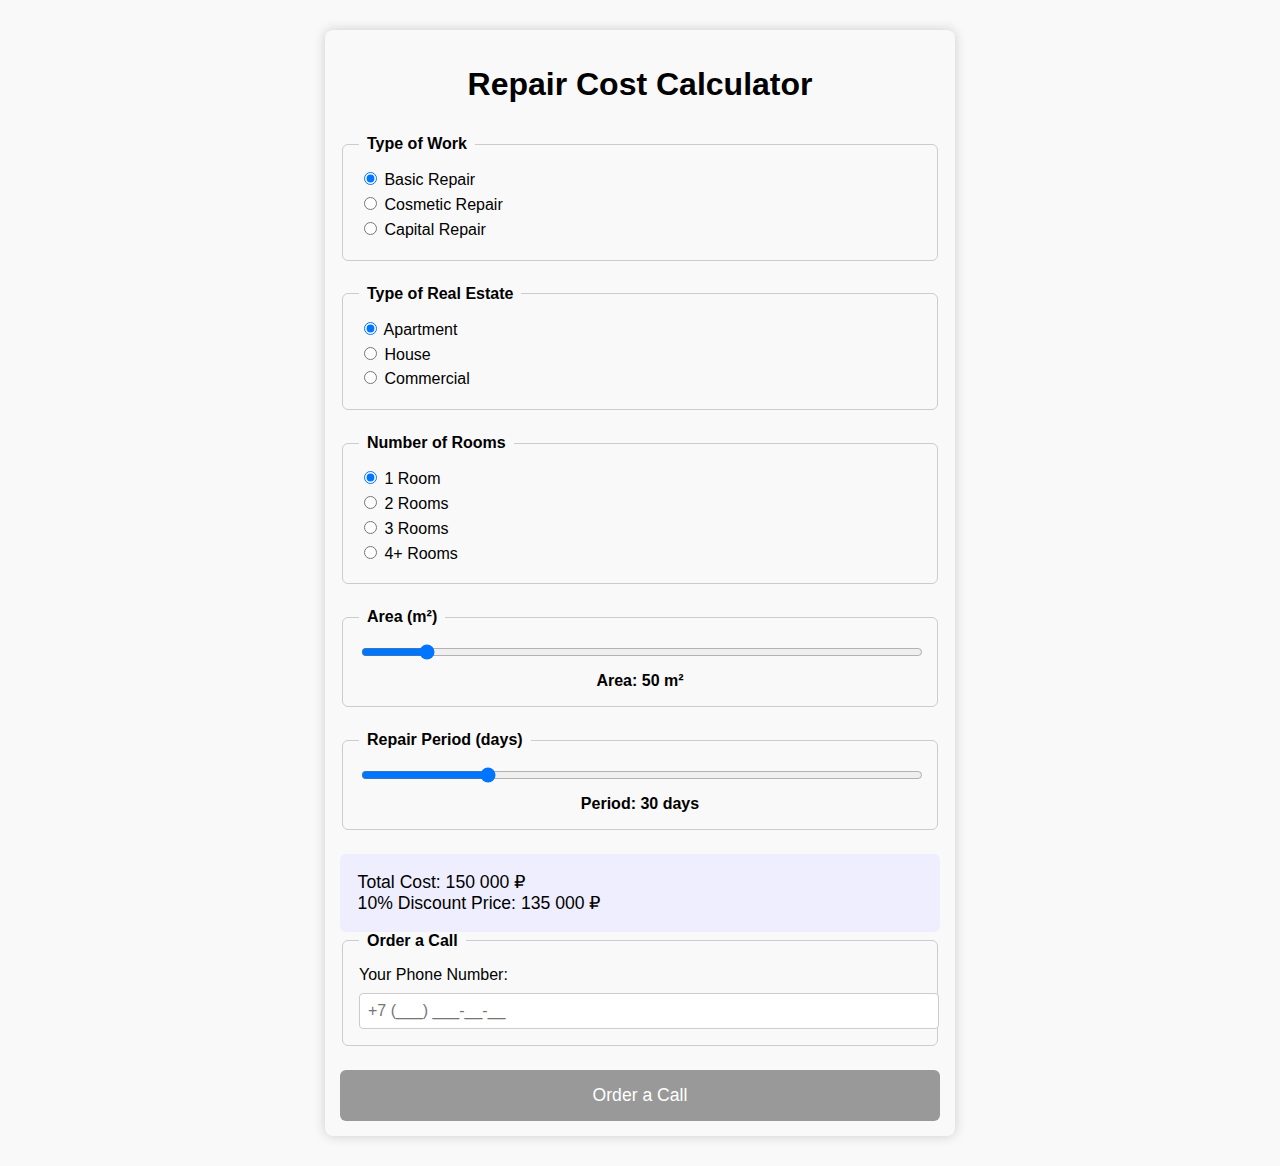
<file: мифтахова калькулятор const/index.html>
<!DOCTYPE html>
<html lang="en">
<head>
<meta charset="UTF-8" />
<meta name="viewport" content="width=device-width, initial-scale=1" />
<title>Repair Cost Calculator</title>
<style>
  body {
    font-family: Arial, sans-serif;
    max-width: 600px;
    margin: 30px auto;
    padding: 15px;
    background: #f9f9f9;
    border-radius: 8px;
    box-shadow: 0 0 12px #ccc;
  }
  h1 {
    text-align: center;
    margin-bottom: 1em;
  }
  fieldset {
    margin-bottom: 1.5em;
    border: 1px solid #ccc;
    padding: 1em;
    border-radius: 6px;
  }
  legend {
    font-weight: bold;
    padding: 0 8px;
  }
  label {
    display: block;
    margin-bottom: 0.3em;
    cursor: pointer;
  }
  input[type=range] {
    width: 100%;
  }
  .output {
    font-weight: bold;
    margin-top: 0.5em;
    text-align: center;
  }
  .result {
    background: #eef;
    padding: 1em;
    border-radius: 6px;
    margin-top: 1em;
    font-size: 1.1em;
  }
  button {
    width: 100%;
    padding: 0.85em;
    font-size: 1.1em;
    border: none;
    border-radius: 6px;
    background-color: #0066cc;
    color: white;
    cursor: pointer;
  }
  button:disabled {
    background-color: #999;
    cursor: not-allowed;
  }
  input[type="tel"] {
    width: 100%;
    padding: 0.5em;
    font-size: 1em;
    margin-top: 0.3em;
    border-radius: 4px;
    border: 1px solid #ccc;
  }
</style>
</head>
<body>

<h1>Repair Cost Calculator</h1>

<form id="repairForm">

  <!-- Type of work -->
  <fieldset>
    <legend>Type of Work</legend>
    <label><input type="radio" name="workType" value="basic" data-cost="3000" checked /> Basic Repair</label>
    <label><input type="radio" name="workType" value="cosmetic" data-cost="4500" /> Cosmetic Repair</label>
    <label><input type="radio" name="workType" value="capital" data-cost="7000" /> Capital Repair</label>
  </fieldset>

  <!-- Type of Real Estate -->
  <fieldset>
    <legend>Type of Real Estate</legend>
    <label><input type="radio" name="estateType" value="apartment" data-multiplier="1" checked /> Apartment</label>
    <label><input type="radio" name="estateType" value="house" data-multiplier="1.3" /> House</label>
    <label><input type="radio" name="estateType" value="commercial" data-multiplier="1.5" /> Commercial</label>
  </fieldset>

  <!-- Number of Rooms -->
  <fieldset>
    <legend>Number of Rooms</legend>
    <label><input type="radio" name="rooms" value="1" data-multiplier="1" checked /> 1 Room</label>
    <label><input type="radio" name="rooms" value="2" data-multiplier="1.2" /> 2 Rooms</label>
    <label><input type="radio" name="rooms" value="3" data-multiplier="1.4" /> 3 Rooms</label>
    <label><input type="radio" name="rooms" value="4plus" data-multiplier="1.6" /> 4+ Rooms</label>
  </fieldset>

  <!-- Area in m2 -->
  <fieldset>
    <legend>Area (m²)</legend>
    <input type="range" id="area" name="area" min="20" max="300" step="1" value="50" />
    <div class="output">Area: <span id="areaValue">50</span> m²</div>
  </fieldset>

  <!-- Repair period -->
  <fieldset>
    <legend>Repair Period (days)</legend>
    <input type="range" id="period" name="period" min="5" max="120" step="1" value="30" />
    <div class="output">Period: <span id="periodValue">30</span> days</div>
  </fieldset>

  <!-- Results -->
  <div class="result" id="results">
    <div>Total Cost: <span id="totalCost">0</span> ₽</div>
    <div>10% Discount Price: <span id="discountCost">0</span> ₽</div>
  </div>

  <!-- Phone number & order button -->
  <fieldset>
    <legend>Order a Call</legend>
    <label for="phone">Your Phone Number:</label>
    <input type="tel" id="phone" name="phone" placeholder="+7 (___) ___-__-__" pattern="^\+7\s?\(?\d{3}\)?\s?\d{3}[- ]?\d{2}[- ]?\d{2}$" required />
  </fieldset>

  <button type="submit" id="orderBtn" disabled>Order a Call</button>
</form>

<script>
  const form = document.getElementById('repairForm');
  const areaSlider = document.getElementById('area');
  const periodSlider = document.getElementById('period');
  const areaValue = document.getElementById('areaValue');
  const periodValue = document.getElementById('periodValue');
  const totalCostEl = document.getElementById('totalCost');
  const discountCostEl = document.getElementById('discountCost');
  const phoneInput = document.getElementById('phone');
  const orderBtn = document.getElementById('orderBtn');

  // Update displayed slider values
  areaSlider.addEventListener('input', () => {
    areaValue.textContent = areaSlider.value;
    calculateCost();
  });
  periodSlider.addEventListener('input', () => {
    periodValue.textContent = periodSlider.value;
    calculateCost();
  });

  // Enable order button only if phone is valid
  phoneInput.addEventListener('input', () => {
    orderBtn.disabled = !phoneInput.checkValidity();
  });

  // Recalculate cost on changes in radio buttons
  form.querySelectorAll('input[type=radio]').forEach(radio => {
    radio.addEventListener('change', calculateCost);
  });

  // Core calculation function
  function calculateCost() {
    // Get selected type of work base cost
    const workType = form.elements['workType'];
    const selectedWork = [...workType].find(r => r.checked);
    const baseCost = Number(selectedWork.dataset.cost);

    // Get real estate multiplier
    const estateType = form.elements['estateType'];
    const selectedEstate = [...estateType].find(r => r.checked);
    const estateMultiplier = Number(selectedEstate.dataset.multiplier);

    // Get rooms multiplier
    const rooms = form.elements['rooms'];
    const selectedRooms = [...rooms].find(r => r.checked);
    const roomsMultiplier = Number(selectedRooms.dataset.multiplier);

    // Area in m2
    const area = Number(areaSlider.value);

    // Repair period (for info only, not affecting cost)
    const period = Number(periodSlider.value);

    // Calculate total cost:
    // Formula: baseCost * estateMultiplier * roomsMultiplier * area
    const totalCost = baseCost * estateMultiplier * roomsMultiplier * area;

    // Calculate 10% discount price
    const discountCost = totalCost * 0.9;

    // Display results rounded to integer rubles
    totalCostEl.textContent = totalCost.toFixed(0).replace(/\B(?=(\d{3})+(?!\d))/g, " ");
    discountCostEl.textContent = discountCost.toFixed(0).replace(/\B(?=(\d{3})+(?!\d))/g, " ");
  }

  // Initial calculation
  calculateCost();

  // Form submission handler
  form.addEventListener('submit', e => {
    e.preventDefault();
    if (!phoneInput.checkValidity()) {
      alert('Please enter a valid phone number in the format +7 (xxx) xxx-xx-xx');
      phoneInput.focus();
      return;
    }
    alert(`Thank you! Your call order has been received.\nWe will contact you at ${phoneInput.value}.`);
    form.reset();
    areaValue.textContent = areaSlider.value = 50;
    periodValue.textContent = periodSlider.value = 30;
    totalCostEl.textContent = '0';
    discountCostEl.textContent = '0';
    orderBtn.disabled = true;
    calculateCost();
  });
</script>

</body>
</html>
</file>
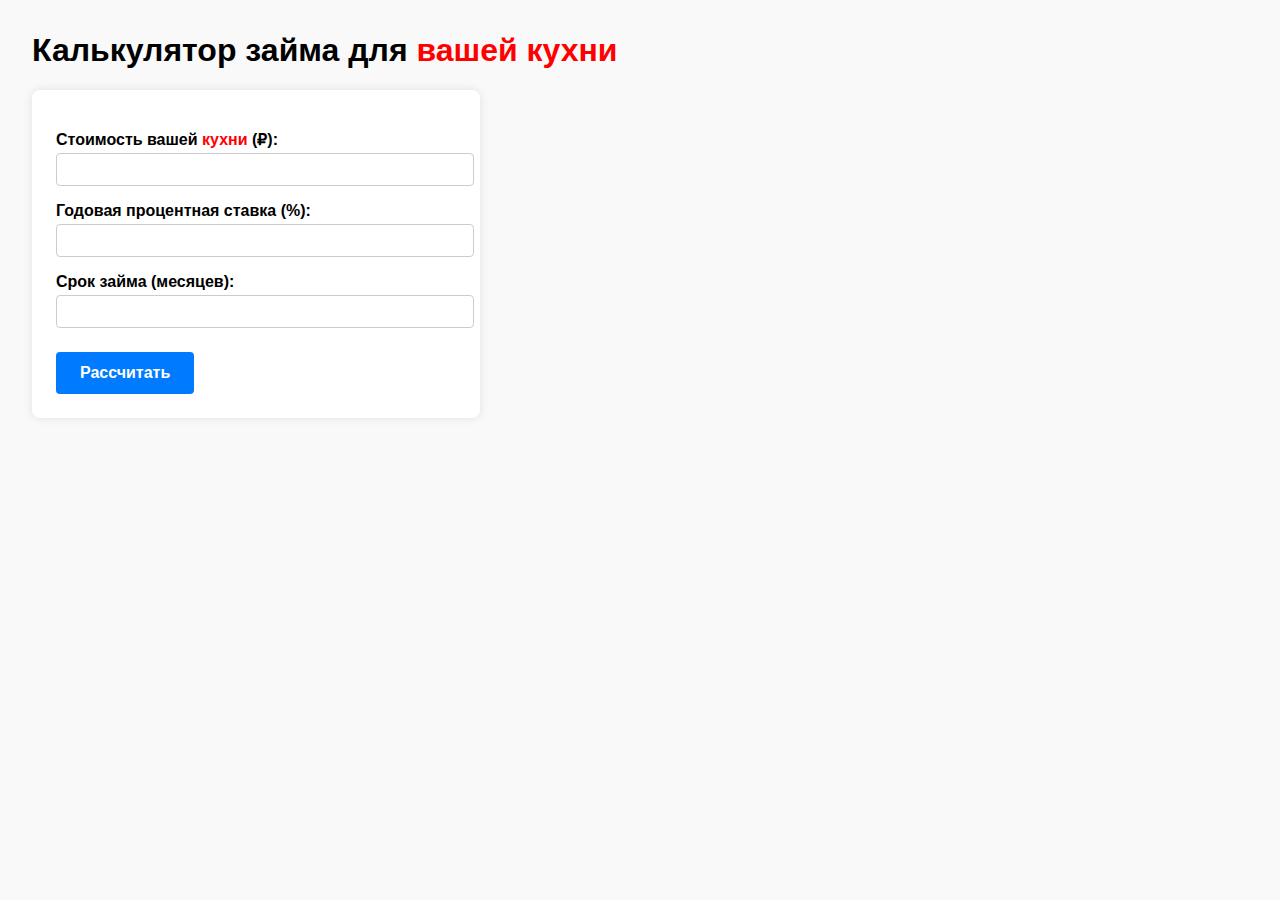
<file: мифтахова-калькулятор Loan/index.html>
<!DOCTYPE html>
<html lang="ru">
<head>
<meta charset="UTF-8" />
<meta name="viewport" content="width=device-width, initial-scale=1" />
<title>Loan Calculator - Стоимость вашей <span style="color:red;">кухни</span></title>
<style>
  body {
    font-family: Arial, sans-serif;
    margin: 2rem;
    background: #f9f9f9;
  }
  h1 {
    font-weight: 700;
    font-size: 2rem;
  }
  .highlight {
    color: red;
    font-weight: 700;
  }
  form {
    background: #fff;
    padding: 1.5rem;
    border-radius: 8px;
    max-width: 400px;
    box-shadow: 0 0 10px rgba(0,0,0,0.1);
  }
  label {
    display: block;
    margin-top: 1rem;
    font-weight: 600;
  }
  input[type="number"] {
    width: 100%;
    padding: 0.5rem;
    margin-top: 0.25rem;
    border: 1px solid #ccc;
    border-radius: 4px;
  }
  button {
    margin-top: 1.5rem;
    padding: 0.75rem 1.5rem;
    font-weight: 700;
    font-size: 1rem;
    border: none;
    background-color: #007bff;
    color: white;
    border-radius: 4px;
    cursor: pointer;
  }
  button:hover {
    background-color: #0056b3;
  }
  .result {
    margin-top: 2rem;
    font-size: 1.25rem;
    font-weight: 700;
  }
</style>
</head>
<body>

<h1>Калькулятор займа для <span class="highlight">вашей кухни</span></h1>

<form id="loanForm">
  <label for="kitchenCost">Стоимость вашей <span class="highlight">кухни</span> (₽):</label>
  <input type="number" id="kitchenCost" name="kitchenCost" min="0" step="100" required />

  <label for="interestRate">Годовая процентная ставка (%):</label>
  <input type="number" id="interestRate" name="interestRate" min="0" step="0.01" required />

  <label for="loanTerm">Срок займа (месяцев):</label>
  <input type="number" id="loanTerm" name="loanTerm" min="1" step="1" required />

  <button type="submit">Рассчитать</button>
</form>

<div class="result" id="result"></div>

<script>
// Рассчитать ежемесячный платёж по формуле аннуитета
function calculateMonthlyPayment(principal, annualRatePercent, months) {
  const monthlyRate = annualRatePercent / 100 / 12;
  if (monthlyRate === 0) return principal / months;
  return (
    (principal * monthlyRate) /
    (1 - Math.pow(1 + monthlyRate, -months))
  );
}

document.getElementById('loanForm').addEventListener('submit', function(e) {
  e.preventDefault();

  const kitchenCost = parseFloat(this.kitchenCost.value);
  const interestRate = parseFloat(this.interestRate.value);
  const loanTerm = parseInt(this.loanTerm.value, 10);

  if (kitchenCost <= 0 || interestRate < 0 || loanTerm <= 0) {
    document.getElementById('result').textContent = 'Пожалуйста, введите корректные значения.';
    return;
  }

  const monthlyPayment = calculateMonthlyPayment(kitchenCost, interestRate, loanTerm);
  const totalPayment = monthlyPayment * loanTerm;
  const totalInterest = totalPayment - kitchenCost;

  document.getElementById('result').innerHTML = `
    Стоимость вашей <span class="highlight">кухни</span>: <strong>${kitchenCost.toLocaleString('ru-RU')} ₽</strong><br />
    Ежемесячный платёж: <strong>${monthlyPayment.toFixed(2)} ₽</strong><br />
    Общая сумма выплат: <strong>${totalPayment.toFixed(2)} ₽</strong><br />
    Переплата по процентам: <strong>${totalInterest.toFixed(2)} ₽</strong>
  `;
});
</script>

</body>
</html>
</file>
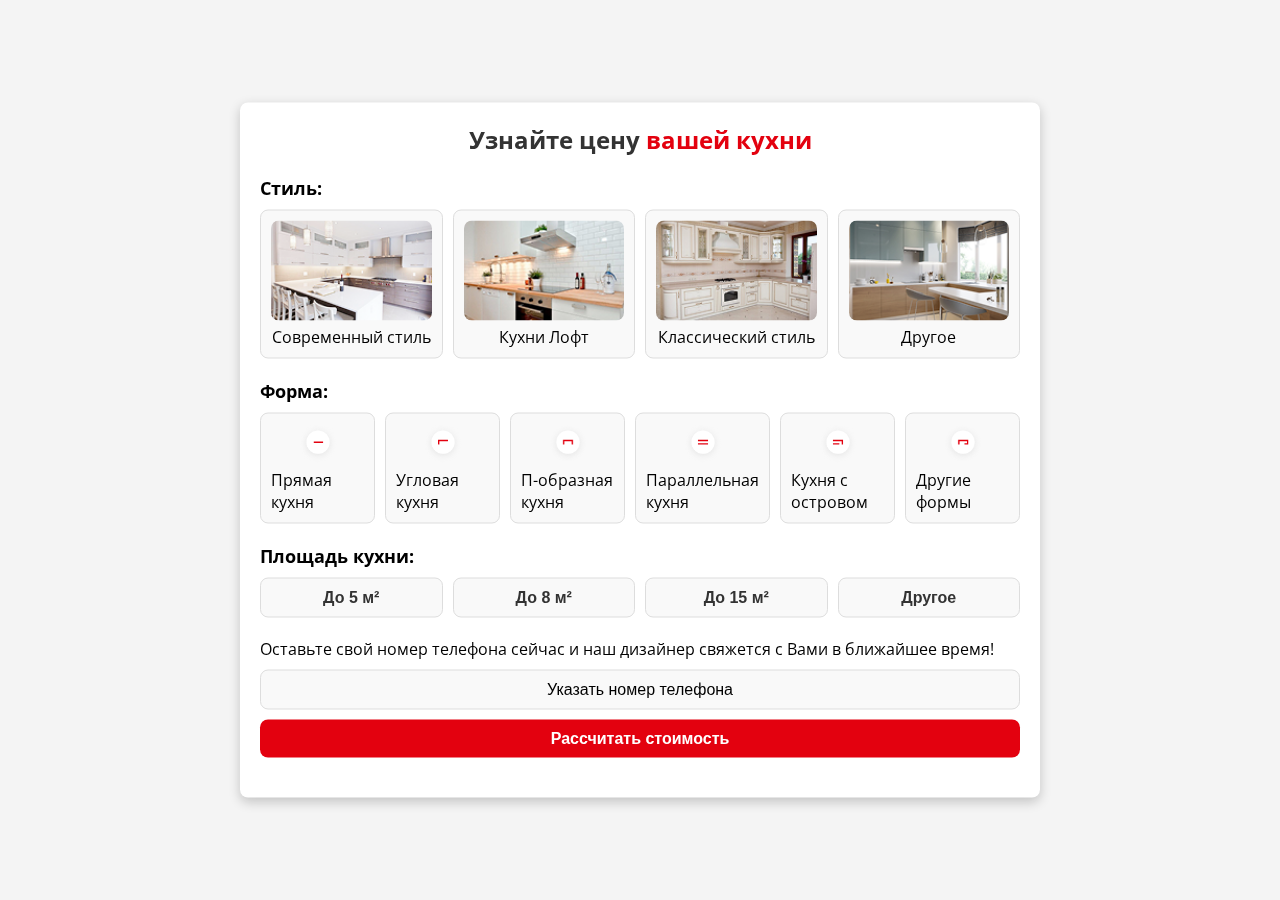
<file: мифтахова-макет1/index.html>
<!DOCTYPE html>
<html lang="ru">
<head>
  <meta charset="UTF-8">
  <meta name="viewport" content="width=device-width, initial-scale=1.0">
  <title>Мифтахова</title>
  <link rel="stylesheet" href="style.css">
</head>
<body>

  <div class="overlay-bg"></div>


  <div class="main-modal">
    <h2 class="modal-heading">Узнайте цену <span class="accent-text">вашей кухни</span></h2>

    <div class="option-section">
      <h3 class="section-heading">Стиль:</h3>
      <div class="style-grid">
        <div class="style-option">
          <img src="./img/modern.png" alt="Современный стиль" class="style-img">
          <p>Современный стиль</p>
        </div>
        <div class="style-option">
          <img src="./img/loft.png" alt="Кухни Лофт" class="style-img">
          <p>Кухни Лофт</p>
        </div>
        <div class="style-option">
          <img src="./img/classic.png" alt="Классический стиль" class="style-img">
          <p>Классический стиль</p>
        </div>
        <div class="style-option">
          <img src="./img/other.png" alt="Другое" class="style-img">
          <p>Другое</p>
        </div>
      </div>
    </div>


    <div class="option-section">
      <h3 class="section-heading">Форма:</h3>
      <div class="form-grid">
        <div class="form-option">
          <img src="./img/1.png" alt="Прямая кухня" class="form-icon">
          <p>Прямая кухня</p>
        </div>
        <div class="form-option">
          <img src="./img/2.png" alt="Угловая кухня" class="form-icon">
          <p>Угловая кухня</p>
        </div>
        <div class="form-option">
          <img src="./img/3.png" alt="П-образная кухня" class="form-icon">
          <p>П-образная кухня</p>
        </div>
        <div class="form-option">
          <img src="./img/4.png" alt="Параллельная кухня" class="form-icon">
          <p>Параллельная кухня</p>
        </div>
        <div class="form-option">
          <img src="./img/5.png" alt="Кухня с островом" class="form-icon">
          <p>Кухня с островом</p>
        </div>
        <div class="form-option">
          <img src="./img/6.png" class="form-icon">
          <p>Другие формы</p>
        </div>
      </div>
    </div>


    <div class="option-section">
      <h3 class="section-heading">Площадь кухни:</h3>
      <div class="size-grid">
        <button class="size-btn">До 5 м²</button>
        <button class="size-btn">До 8 м²</button>
        <button class="size-btn">До 15 м²</button>
        <button class="size-btn">Другое</button>
      </div>
    </div>


    <div class="option-section">
      <p>Оставьте свой номер телефона сейчас и наш дизайнер свяжется с Вами в ближайшее время!</p>
      <button class="phone-btn">Указать номер телефона</button>
      <button class="submit-btn">Рассчитать стоимость</button>
    </div>
  </div>


  <div id="phone-modal" class="phone-modal hidden">
    <div class="phone-content">
      <h2 class="modal-heading">Введите ваш номер телефона</h2>
      <input type="tel" placeholder="Номер телефона" class="phone-input">
      <button class="confirm-btn">Подтвердить</button>
      <button class="cancel-btn">Отмена</button>
    </div>
  </div>


  <div id="result-modal" class="result-modal hidden">
    <div class="result-content">
      <h2 class="modal-heading">Результат расчета</h2>
      <p class="result-text">Стоимость вашей кухни: <span id="total-cost">0 ₽</span></p>
      <button class="close-btn">Закрыть</button>
    </div>
  </div>

  <script src="script.js"></script>
</body>
</html>
</file>
<file: мифтахова-макет1/style.css>
@import url('https://fonts.googleapis.com/css2?family=Open+Sans:ital,wght@0,300..800;1,300..800&display=swap');
* {
  margin: 0;
  padding: 0;
  box-sizing: border-box;
}

body {
  background-color: #f4f4f4;
  font-family: "Open Sans", sans-serif;
}


.overlay-bg {
  position: fixed;
  top: 0;
  left: 0;
  width: 100%;
  height: 100%;
  z-index: 999;
}


.main-modal {
  position: fixed;
  top: 50%;
  left: 50%;
  transform: translate(-50%, -50%);
  background-color: #fff;
  padding: 20px;
  border-radius: 8px;
  box-shadow: 0 4px 12px rgba(0, 0, 0, 0.2);
  width: 90%;
  max-width: 800px;
  z-index: 1000;
}

.modal-heading {
  font-size: 24px;
  font-weight: bold;
  color: #333;
  text-align: center;
  margin-bottom: 20px;
}

.accent-text {
  color: #E3010F;
}

.option-section {
  margin-bottom: 20px;
}

.section-heading {
  font-size: 18px;
  font-weight: bold;
  margin-bottom: 10px;
}


.style-grid {
  display: grid;
  grid-template-columns: repeat(4, 1fr);
  gap: 10px;
}

.style-option {
  display: flex;
  flex-direction: column;
  align-items: center;
  justify-content: center;
  background-color: #f9f9f9;
  border: 1px solid #ddd;
  border-radius: 8px;
  padding: 10px;
  cursor: pointer;
  transition: transform 0.2s ease, background-color 0.2s ease;
}

.style-option:hover {
  transform: scale(1.05);
  background-color: #e7e7e7;
}

.style-img {
  width: 100%;
  height: 100px;
  object-fit: cover;
  border-radius: 8px;
  margin-bottom: 5px;
}


.form-grid {
  display: grid;
  grid-template-columns: repeat(6, 1fr);
  gap: 10px;
}

.form-option {
  display: flex;
  flex-direction: column;
  align-items: center;
  justify-content: center;
  background-color: #f9f9f9;
  border: 1px solid #ddd;
  border-radius: 8px;
  padding: 10px;
  cursor: pointer;
  transition: transform 0.2s ease, background-color 0.2s ease;
}

.form-option:hover {
  transform: scale(1.05);
  background-color: #e7e7e7;
}

.form-icon {
  width: 40px;
  height: 40px;
  margin-bottom: 5px;
}


.size-grid {
  display: flex;
  gap: 10px;
}

.size-btn {
  flex: 1;
  padding: 10px;
  background-color: #f9f9f9;
  border: 1px solid #ddd;
  border-radius: 8px;
  font-size: 16px;
  font-weight: bold;
  color: #333;
  cursor: pointer;
  transition: background-color 0.2s ease, color 0.2s ease;
}

.size-btn:hover {
  background-color: #e7e7e7;
  color: #E3010F;
}


.phone-btn {
  width: 100%;
  padding: 10px;
  font-size: 16px;
  border: 1px solid #ddd;
  border-radius: 8px;
  margin-top: 10px;
  margin-bottom: 10px;
  background-color: #f9f9f9;
  cursor: pointer;
  transition: background-color 0.2s ease;
}

.phone-btn:hover {
  background-color: #e7e7e7;
}


.submit-btn {
  width: 100%;
  padding: 10px;
  font-size: 16px;
  font-weight: bold;
  color: #fff;
  background-color: #E3010F;
  border: none;
  border-radius: 8px;
  cursor: pointer;
  transition: background-color 0.2s ease;
}

.submit-btn:hover {
  background-color: #E3010F;
}

.submit-btn:active {
  background-color: #9e0e17;
}


.style-option.active,
.form-option.active {
  background-color: #E3010F !important;
  border-color: #E3010F;
  color: white;
}

.style-option.active img,
.form-option.active img {
  filter: brightness(1.2);
}

.size-btn.active {
  background-color: #E3010F;
  color: white;
  font-weight: bold;
}


.phone-modal {
  position: fixed;
  top: 50%;
  left: 50%;
  transform: translate(-50%, -50%);
  background-color: #fff;
  padding: 20px;
  border-radius: 8px;
  box-shadow: 0 4px 12px rgba(0, 0, 0, 0.2);
  width: 90%;
  max-width: 400px;
  z-index: 1001;
}

.phone-modal.hidden {
  display: none;
}

.phone-content {
  display: flex;
  flex-direction: column;
  gap: 15px;
}

.phone-input {
  width: 100%;
  padding: 10px;
  font-size: 16px;
  border: 1px solid #ddd;
  border-radius: 8px;
}

.confirm-btn {
  padding: 10px;
  background-color: #E3010F;
  color: white;
  border: none;
border-radius: 8px;
  cursor: pointer;
}

.cancel-btn {
  padding: 10px;
  background-color: #f9f9f9;
  border: 1px solid #ddd;
  border-radius: 8px;
  cursor: pointer;
}


.result-modal {
  position: fixed;
  top: 50%;
  left: 50%;
  transform: translate(-50%, -50%);
  background-color: #fff;
  padding: 20px;
  border-radius: 8px;
  box-shadow: 0 4px 12px rgba(0, 0, 0, 0.2);
  width: 90%;
  max-width: 600px;
  z-index: 1002;
}

.result-modal.hidden {
  display: none;
}

.result-content {
  text-align: center;
}

.result-text {
  font-size: 18px;
  margin-bottom: 20px;
}

.close-btn {
  padding: 10px 20px;
  background-color: #E3010F;
  color: white;
  border: none;
  border-radius: 8px;
  cursor: pointer;
  transition: background-color 0.2s ease;
}

.close-btn:hover {
  background-color: #E3010F;
}
</file>
